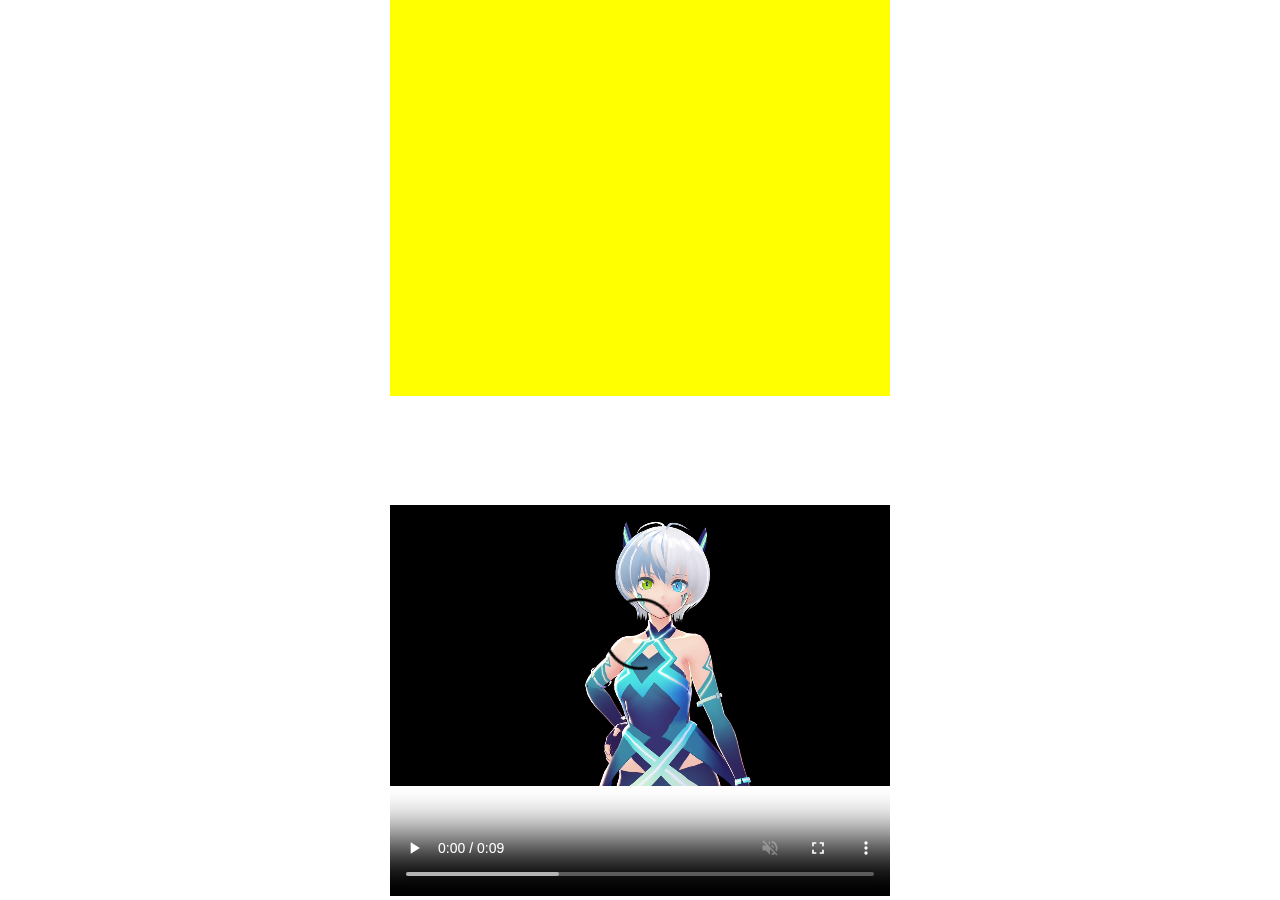
<file: Ejercicio sesion 10/index.html>
<!DOCTYPE html>
<html lang="en">
<head>
    <meta charset="UTF-8">
    <meta http-equiv="X-UA-Compatible" content="IE=edge">
    <meta name="viewport" content="width=device-width, initial-scale=1.0">
    <link href="estilos.css" rel="stylesheet">
    <title>Document</title>
</head>
<body>
    <div class="conteiner">
        <div class="caja"></div>
        <div class="video">
            <video width="500px" height="500px" src="Anime - 46447.mp4" alt="VIDEO" muted loop controls></video>
            <img class="img" src="video.jpg">
        </div>
    </div>
</body>
</html>
</file>
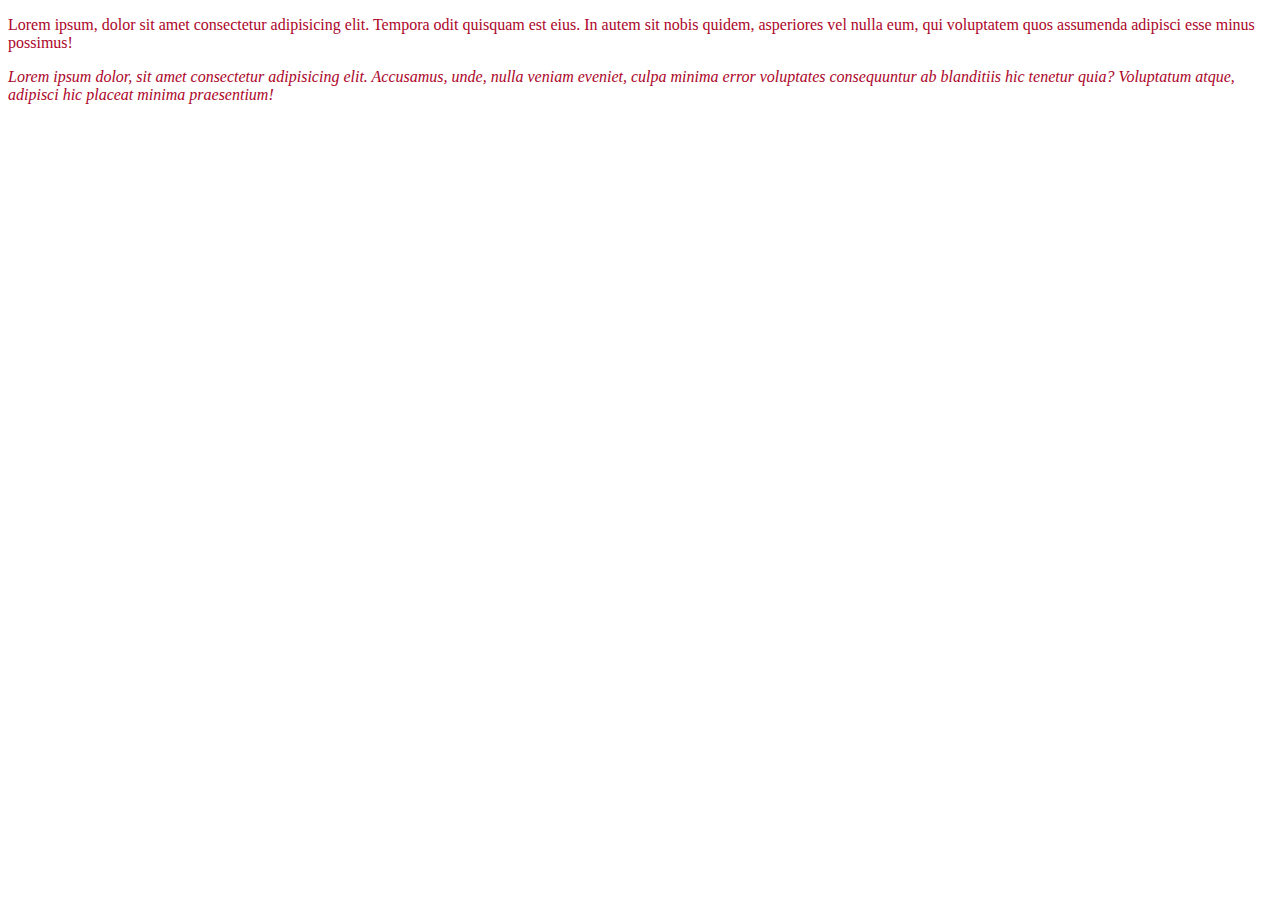
<file: Ejercicio sesion 4/index.html>
<!DOCTYPE html>
<html lang="en">
<head>
    <meta charset="UTF-8">
    <meta name="viewport" content="width=device-width, initial-scale=1.0">
    <title>HTML+CSS</title>
    <link href="estilos.css" type="text/css" rel="stylesheet" >
    <link rel="preconnect" href="https://fonts.googleapis.com">
    <link rel="preconnect" href="https://fonts.gstatic.com" crossorigin>
    <link href="https://fonts.googleapis.com/css2?family=Grape+Nuts&display=swap" rel="stylesheet">

</head>
<body>
    
    <div>
        <p>Lorem ipsum, dolor sit amet consectetur adipisicing elit. 
            Tempora odit quisquam est eius. In autem sit nobis quidem, asperiores vel nulla eum, 
            qui voluptatem quos assumenda adipisci esse minus possimus!</p>
    </div>
    
    <div>
        <p class="miparrafo">Lorem ipsum dolor, sit amet consectetur adipisicing elit. Accusamus, unde, nulla veniam eveniet, 
            culpa minima error voluptates 
            consequuntur ab blanditiis hic tenetur quia? Voluptatum atque, adipisci hic placeat minima praesentium!</p>
    </div>
    
</body>
</html>
</file>
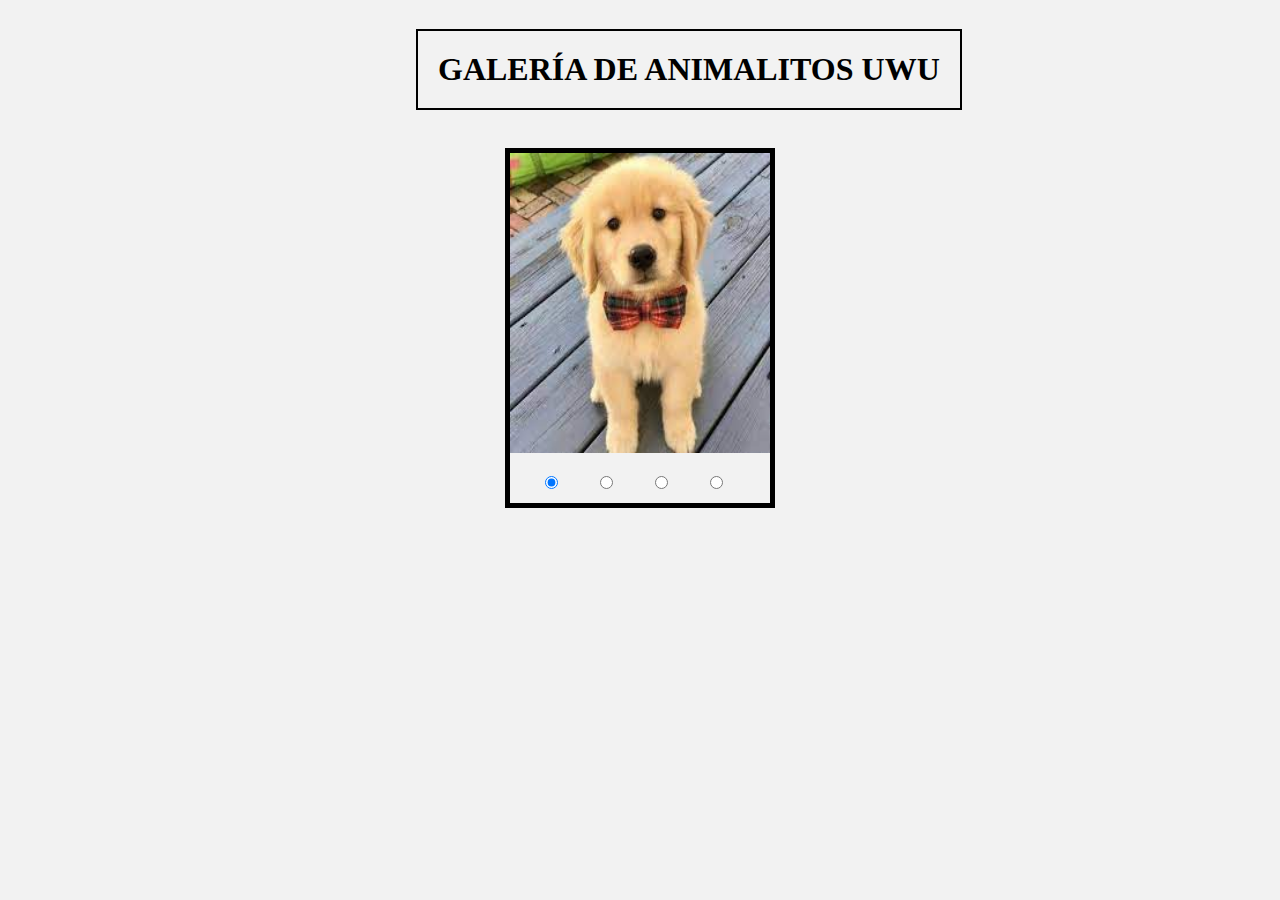
<file: Ejercicio sesion 5/index.html>
<!DOCTYPE html>
<html lang="en">
<head>
    <meta charset="UTF-8">
    <meta http-equiv="X-UA-Compatible" content="IE=edge">
    <meta name="viewport" content="width=device-width, initial-scale=1.0">
    <title>Sesion 5</title>
    <link href="estilos.css" type="text/css" rel="stylesheet" />
</head>
<body>
    <h1 class="encabezado1">GALERÍA DE ANIMALITOS UWU</h1>

    <div class="galeria">
        <input type="radio" name="navegacion" id="_1" checked/>
        <input type="radio" name="navegacion" id="_2" />
        <input type="radio" name="navegacion" id="_3" >
        <input type="radio" name="navegacion" id="_4" />

        <img src="perrito.jpg" width="260" height="300" alt="Galeria CSS 1"/>
        <img src="gatito.jpg" width="260" height="300" alt="Galeria CSS 2"/>
        <img src="patito.jpg" width="260" height="300" alt="Galeria CSS 3"/>
        <img src="conejito.jpg" width="260" height="300" alt="Galeria CSS 4"/>
    </div>
</body>
</html>
</file>
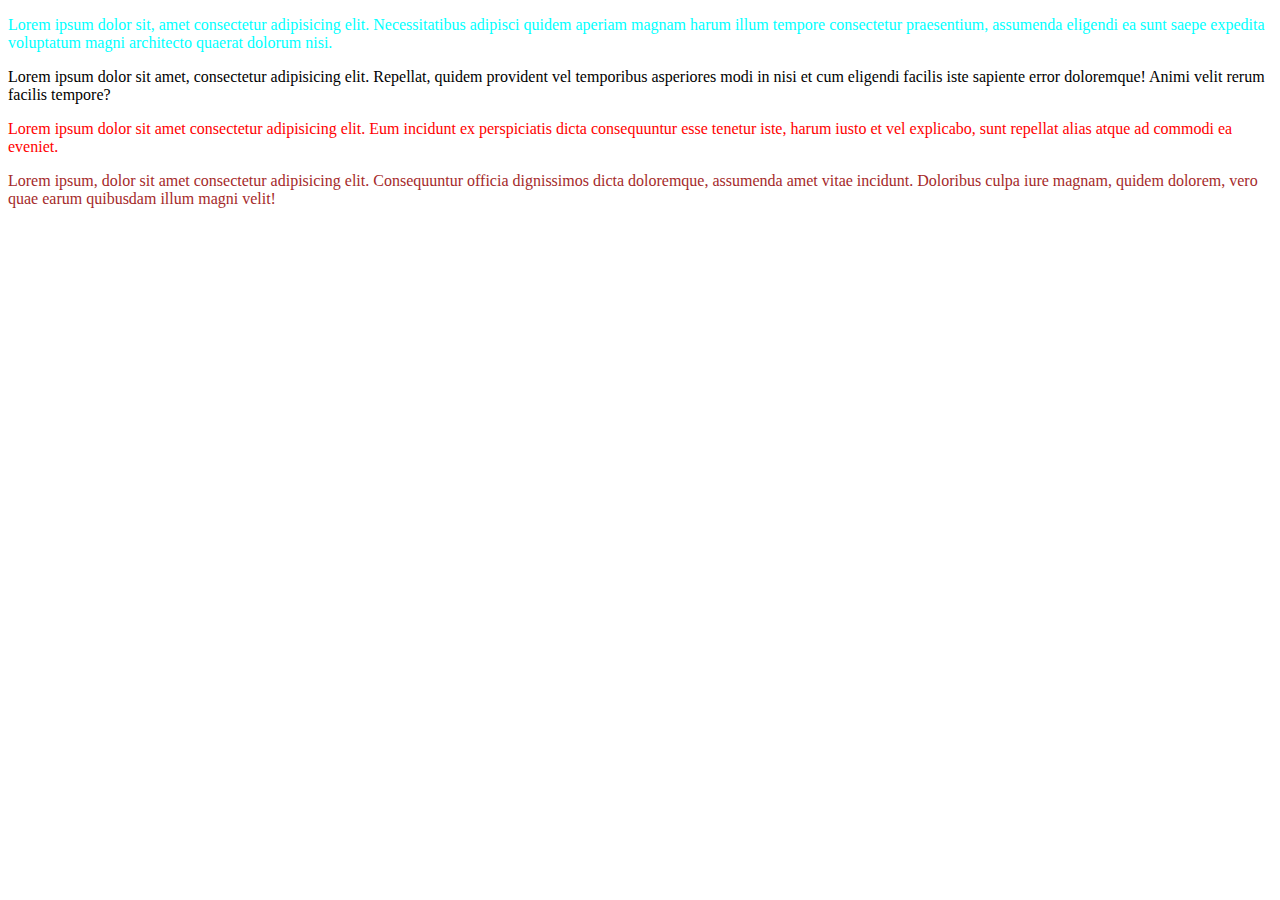
<file: Ejercicio sesion 6/index.html>
<!DOCTYPE html>
<html lang="en">
<head>
    <meta charset="UTF-8">
    <meta http-equiv="X-UA-Compatible" content="IE=edge">
    <meta name="viewport" content="width=device-width, initial-scale=1.0">
    <link href="especificidad.css" type="text/css" rel="stylesheet" />
    <title>Document</title>
</head>
<body>

    
    <p>
        Lorem ipsum dolor sit, amet consectetur adipisicing elit. Necessitatibus adipisci quidem aperiam magnam harum illum tempore consectetur praesentium, assumenda eligendi ea sunt saepe expedita voluptatum magni architecto quaerat dolorum nisi.
    </p>

    <p class="miparrafo">
        Lorem ipsum dolor sit amet, consectetur adipisicing elit. Repellat, quidem provident vel temporibus asperiores modi in nisi et cum eligendi facilis iste sapiente error doloremque! Animi velit rerum facilis tempore?
    </p>

    <div>
        <p>
            Lorem ipsum dolor sit amet consectetur adipisicing elit. Eum incidunt ex perspiciatis dicta consequuntur esse tenetur iste, harum iusto et vel explicabo, sunt repellat alias atque ad commodi ea eveniet.
        </p>
    </div>

    <div class="miparrafo">
        <p>
            Lorem ipsum, dolor sit amet consectetur adipisicing elit. Consequuntur officia dignissimos dicta doloremque, assumenda amet vitae incidunt. Doloribus culpa iure magnam, quidem dolorem, vero quae earum quibusdam illum magni velit!
        </p>
    </div>
</body>
</html>
</file>
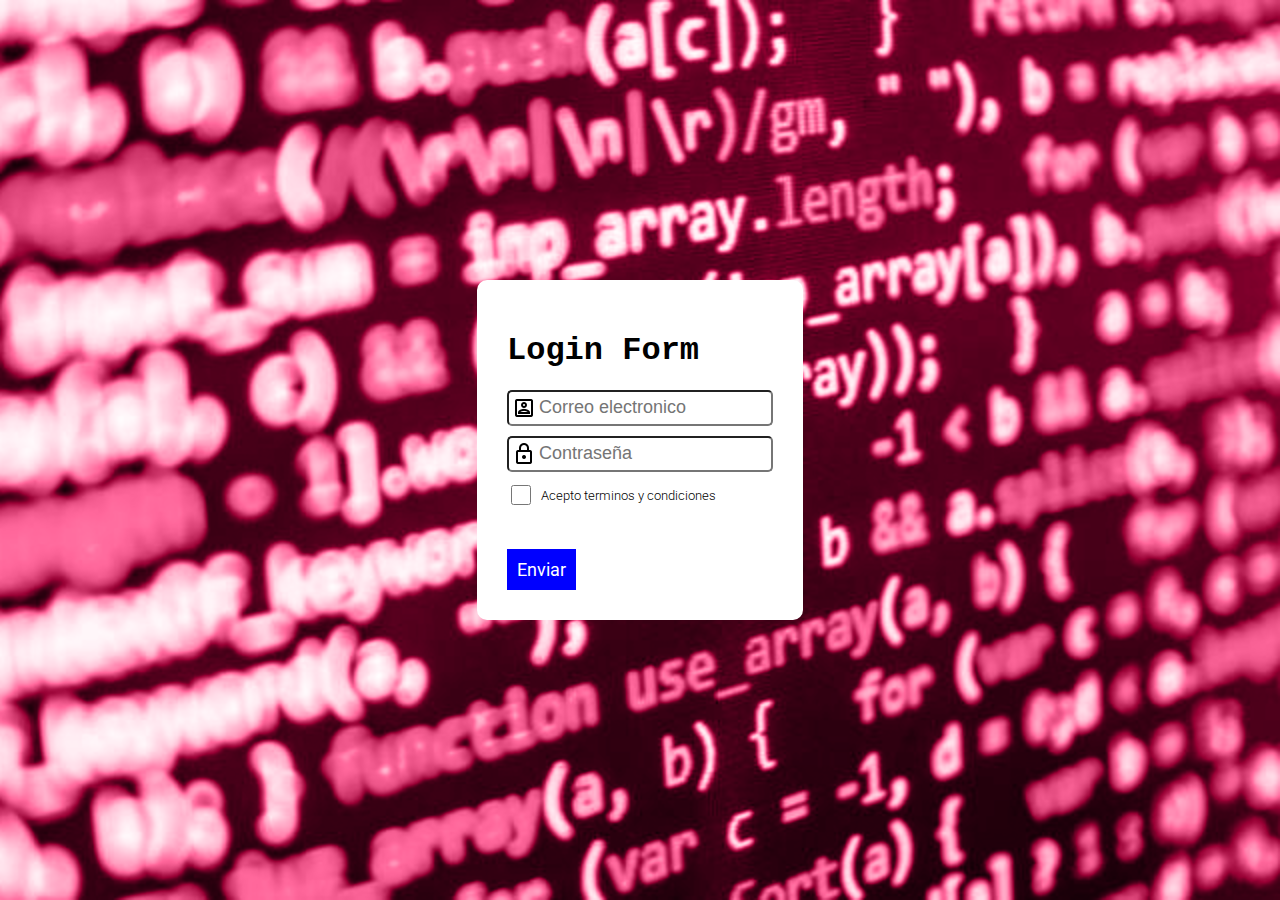
<file: Ejercicio sesion 7/index.html>
<!DOCTYPE html>
<html lang="en">
<head>
    <meta charset="UTF-8">
    <meta http-equiv="X-UA-Compatible" content="IE=edge">
    <meta name="viewport" content="width=device-width, initial-scale=1.0">
    <link href="estilos.css" type="text/css" rel="stylesheet">
    <link rel="preconnect" href="https://fonts.googleapis.com">
    <link rel="preconnect" href="https://fonts.gstatic.com" crossorigin>
    <link href="https://fonts.googleapis.com/css2?family=Roboto:ital,wght@1,300&display=swap" rel="stylesheet">
    <title>Document</title>
</head>
<body>
    <div class="contenedor">
        <div class="login-form">
            <form>
                <h1>Login Form</h1>
                <div class="login-form_field">
                    <input type="email" name="usuario" id="usuario" required class="login-form_field--usuario" placeholder="Correo electronico" />
                </div>
                <div class="login-form_field">
                    <input type="password" name="password" id="password" required class="login-form_field--password" placeholder="Contraseña"/>
                </div>
                <div class="login-form_field">
                    <input type="checkbox" name="check" class="login-form_field--checkbox" /><label for="check">Acepto terminos y condiciones</label>
                </div>
                <div class="login-form_button">
                    <button type="submit" class="login-form_button--button">Enviar</button>
                </div>
            </form>
        </div>
    </div>
</body>
</html>
</file>
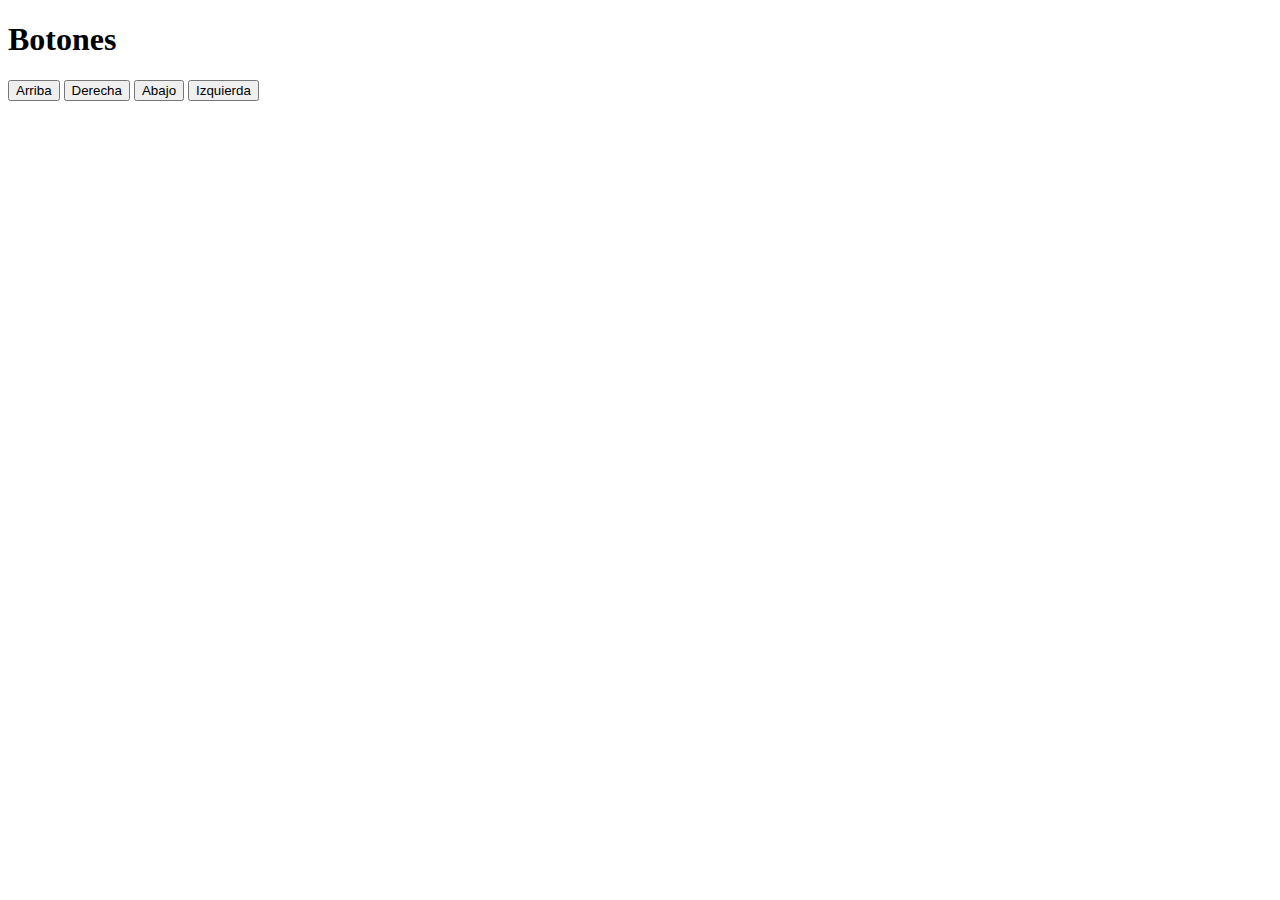
<file: Ejercicio sesion 8/index.html>
<!doctype html>
<html lang="es">
  <head>
    <!-- Required meta tags -->
    <meta charset="utf-8">
    <meta name="viewport" content="width=device-width, initial-scale=1">

    <!-- Bootstrap CSS -->
    <link href="https://cdn.jsdelivr.net/npm/bootstrap@5.0.2/dist/css/bootstrap.min.css" rel="stylesheet" integrity="sha384-EVSTQN3/azprG1Anm3QDgpJLIm9Nao0Yz1ztcQTwFspd3yD65VohhpuuCOmLASjC" crossorigin="anonymous">
    <link rel="stylesheet" href="https://cdnjs.cloudflare.com/ajax/libs/animate.css/4.1.1/animate.min.css"/>
    <title>Document</title>
  </head>
  <body>
    <h1 class="animate__animated animate__bounce animate__delay-1s animate__infinite	infinite">Botones</h1>

    <button type="button" class="btn btn-secondary" data-bs-toggle="tooltip" data-bs-placement="top" title="Arriba">
        Arriba
      </button>
      <button type="button" class="btn btn-secondary" data-bs-toggle="tooltip" data-bs-placement="right" title="Derecha">
        Derecha
      </button>
      <button type="button" class="btn btn-secondary" data-bs-toggle="tooltip" data-bs-placement="bottom" title="Abajo">
        Abajo
      </button>
      <button type="button" class="btn btn-secondary" data-bs-toggle="tooltip" data-bs-placement="left" title="Izquierda">
        Izquierda
      </button>
    

    
    <script src="https://cdn.jsdelivr.net/npm/bootstrap@5.0.2/dist/js/bootstrap.bundle.min.js" integrity="sha384-MrcW6ZMFYlzcLA8Nl+NtUVF0sA7MsXsP1UyJoMp4YLEuNSfAP+JcXn/tWtIaxVXM" crossorigin="anonymous"></script>
    <script>
        var tooltipTriggerList = [].slice.call(document.querySelectorAll('[data-bs-toggle="tooltip"]'))
        var tooltipList = tooltipTriggerList.map(function (tooltipTriggerEl) {
        return new bootstrap.Tooltip(tooltipTriggerEl)
        })
    </script>
   
  </body>
</html>
</file>
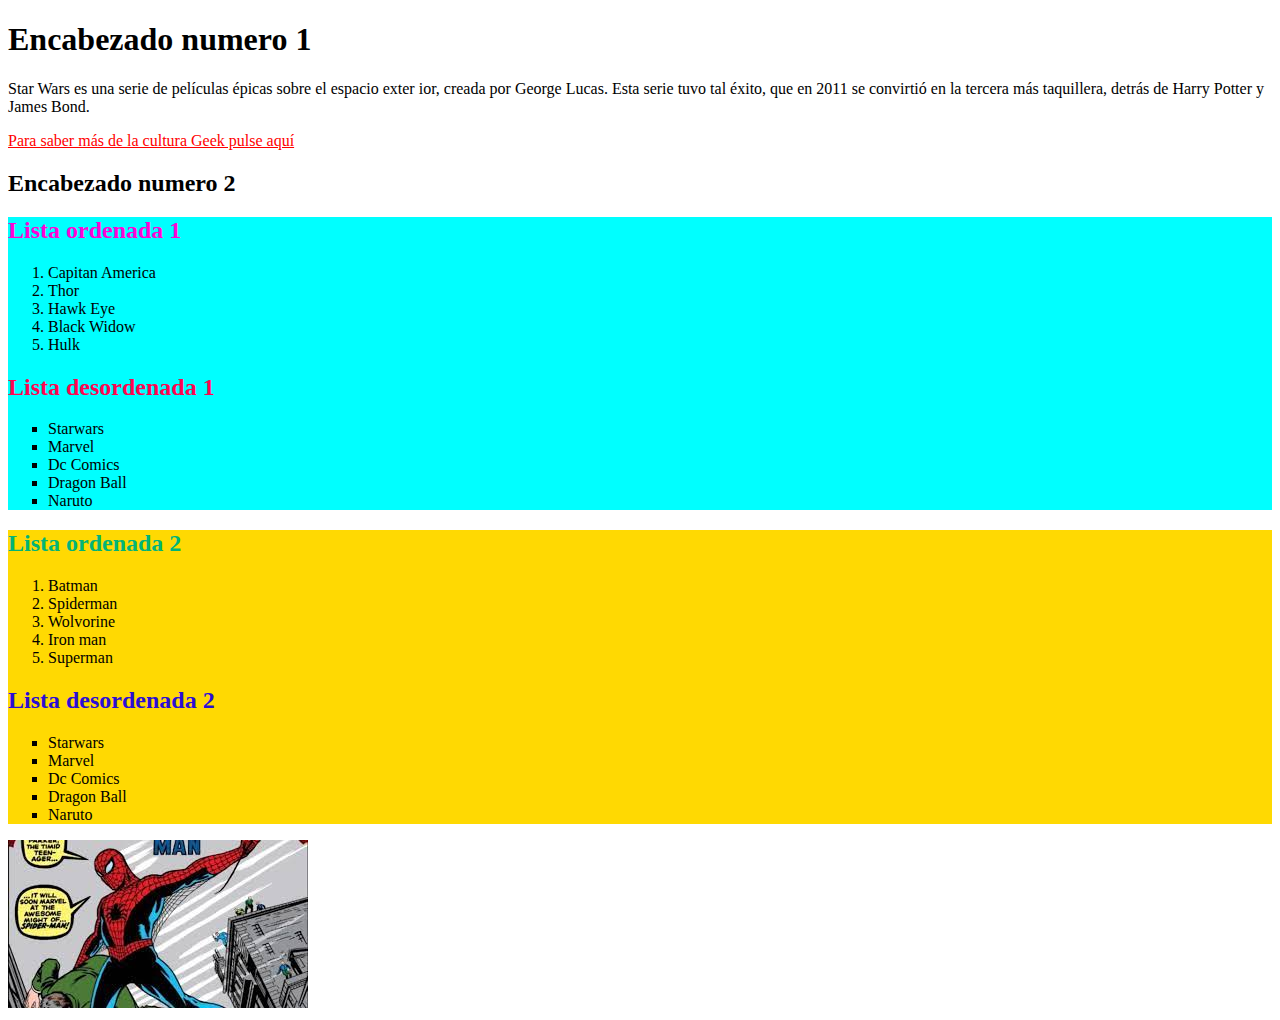
<file: T1.html>
<!DOCTYPE html>
<html lang="en">
<head>
    <meta charset="UTF-8">
    <meta http-equiv="X-UA-Compatible" content="IE=edge">
    <meta name="viewport" content="width=device-width, initial-scale=1.0">
    <title>HTML tarea 1</title>
</head>
<body>
     <!--ENCABEZADO 1-->
    <h1>Encabezado numero 1</h1>
    <!--PARRAFO-->
    <p>Star Wars es una serie de películas épicas sobre el espacio exter
    ior, creada por George Lucas. Esta serie tuvo tal éxito, 
    que en 2011 se convirtió en la tercera más taquillera, detrás de Harry
    Potter y James Bond.</p>

    <!--LINK-->
    <a  style="color:rgb(255, 0, 0)" href="https://geekculture.co/">Para saber más de la cultura Geek pulse aquí</a>

    <!--ENCABEZADO 2-->
    <h2>Encabezado numero 2</h2>

    <!--CONTENEDOR 1-->
   <div style="background: aqua;">
        <!--LISTAS2-->
        <h2 style="color: rgb(255, 2, 213);">Lista ordenada 1</h2>
        <ol>
            <li>Capitan America</li>
            <li>Thor</li>
            <li>Hawk Eye</li>
            <li>Black Widow</li>
            <li>Hulk</li>
        </ol>
        <h2 style="color: rgb(255, 4, 79);">Lista desordenada 1</h2>
        <ul type="square">
            <li>Starwars</li>
            <li>Marvel</li>
            <li>Dc Comics</li>
            <li>Dragon Ball</li>
            <li>Naruto</li>
            </ul>
   </div>
   
   <!--CONTENEDOR 2-->
    <div style="background: #ffd902 ;">
        <!--LISTAS2-->
        <h2 style="color: rgb(1, 180, 120);">Lista ordenada 2</h2>
        <ol>
            <li>Batman</li>
            <li>Spiderman</li>
            <li>Wolvorine</li>
            <li>Iron man</li>
            <li>Superman</li>
        </ol>

        <h2 style="color: rgb(43, 14, 212);">Lista desordenada 2</h2>
        <ul type="square">
            <li>Starwars</li>
            <li>Marvel</li>
            <li>Dc Comics</li>
            <li>Dragon Ball</li>
            <li>Naruto</li>
            </ul>
    </div>

    <img  id="spiderman" src="spidy.jpg">

</body>
</html>
</file>
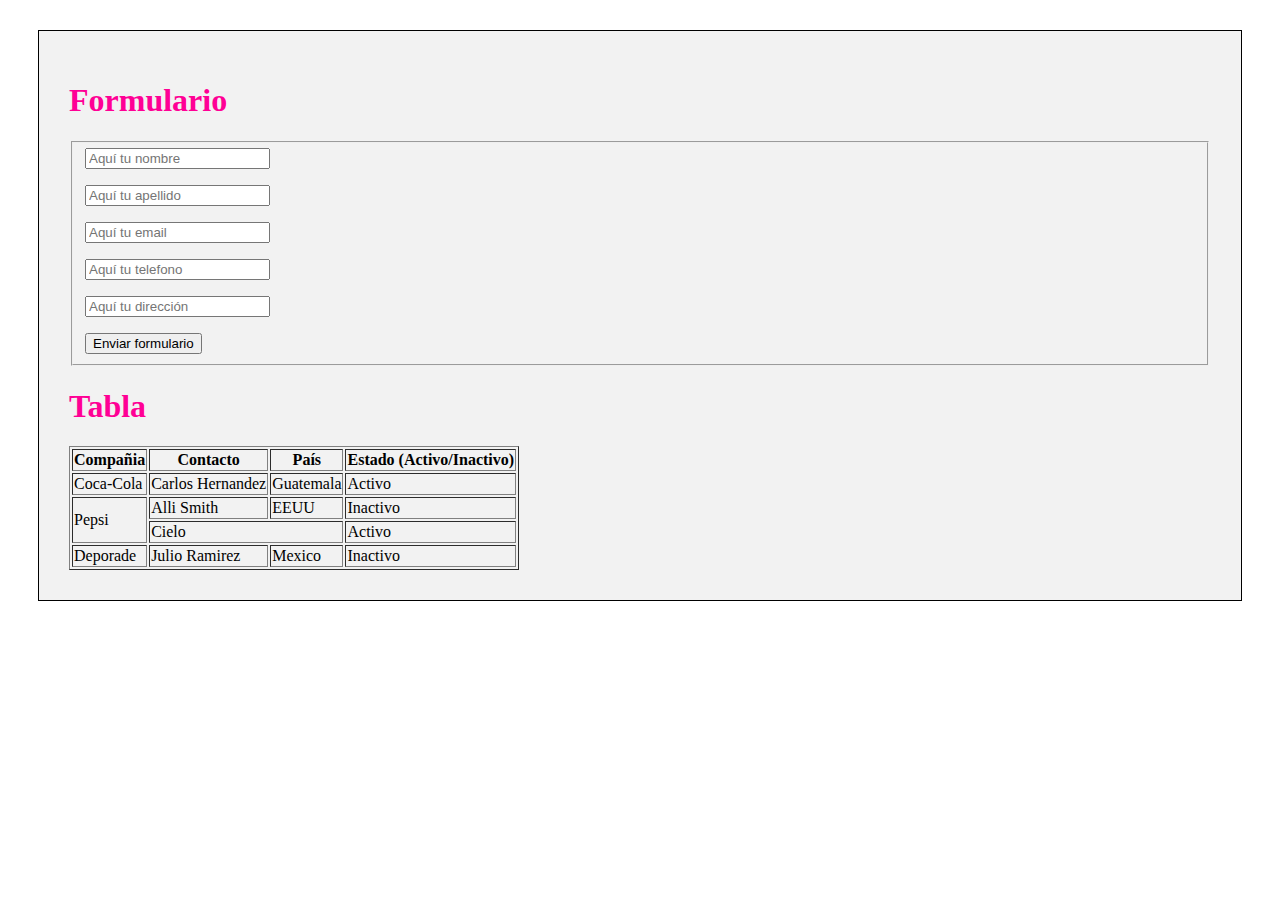
<file: T2.html>
<!DOCTYPE html>
<html lang="en">
<head>
    <meta charset="UTF-8">
    <meta http-equiv="X-UA-Compatible" content="IE=edge">
    <meta name="viewport" content="width=device-width, initial-scale=1.0">
    <title>Document</title>
</head>
<body>
    <form id="formulario1" method="post" style=" border: 1px #000 solid; margin: 30px; padding: 30px; 
    background-color: #f2f2f2;">

    <h1 style="color: rgb(255, 0, 149);">Formulario</h1>

    <fieldset>
        <div>
            <!---FORMULARIO PARA EL NOMBRE-->
            <input name="nombre" pattern="[A-Za-z0-9]+" required type="text" placeholder="Aquí tu nombre"/>
            <p></p>
            <!---CASILLA PARA EL APELLIDO-->
            <input type="text" placeholder="Aquí tu apellido" />
            <p></p>
            <!---CASILLA PARA EL EMAIL-->
            <input type="email" required placeholder="Aquí tu email" />
            <p></p>
            <!---CASILLA PARA EL TELEFONO-->
            <input type="tel" required value="" placeholder="Aquí tu telefono" />
            <p></p>
            <!---CASILLA PARA EL DIRECCION-->
            <input type="text" placeholder="Aquí tu dirección" />
            <p></p>
            <!---BOTON DE ENTREGA-->            
            <input type="submit" value="Enviar formulario"/>
        </div>
    </fieldset>
    <p></p>
    <div>
        <h1 style="color: rgb(255, 0, 149);">Tabla</h1>
        <table border="1">
            <tr>
                <th>Compañia</th>
                <th>Contacto</th>
                <th>País</th>
                <th>Estado (Activo/Inactivo)</th>
            </tr>
            <tr>
                <td>Coca-Cola</td>
                <td>Carlos Hernandez</td>
                <td>Guatemala</td>
                <td>Activo</td>
            </tr>
            <tr>
                <td rowspan="2">Pepsi</td>
                <td>Alli Smith</td>
                <td>EEUU</td>
                <td>Inactivo</td>
            </tr>
            <tr>
                <td colspan="2">Cielo</td>
                <td>Activo</td>
            </tr>
            <tr>
                <td>Deporade</td>
                <td>Julio Ramirez</td>
                <td>Mexico</td>
                <td>Inactivo</td>
            </tr>
        </table>
    </div>

    </form>

</body>
</html>

<!--colspan es para ocupar dos o más columnas-->
<!--rowspan es para ocupar dos o más filas-->
</file>
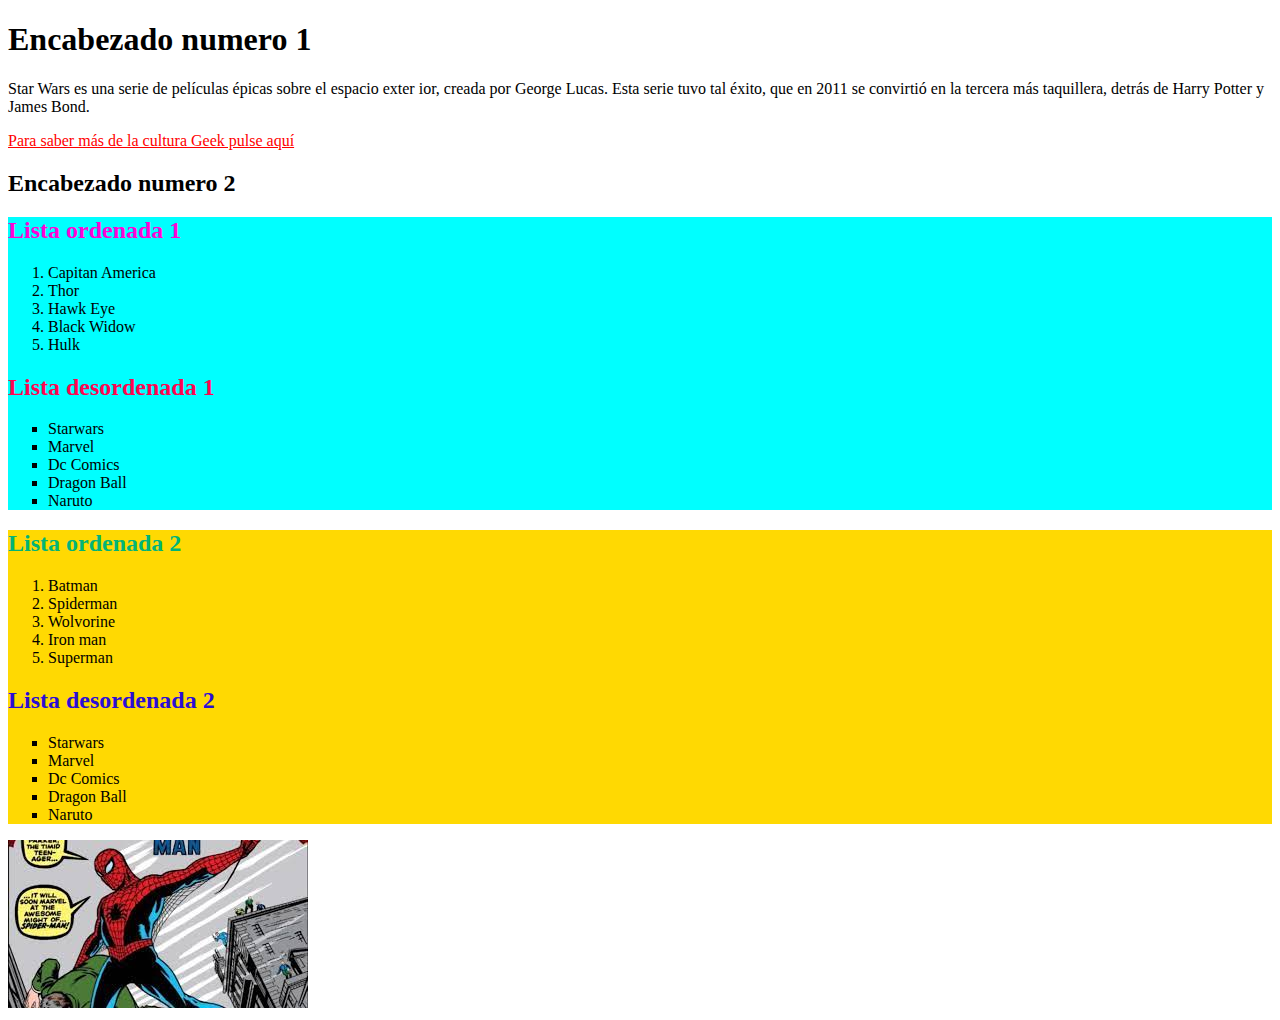
<file: T`1.html>
<!DOCTYPE html>
<html lang="en">
<head>
    <meta charset="UTF-8">
    <meta http-equiv="X-UA-Compatible" content="IE=edge">
    <meta name="viewport" content="width=device-width, initial-scale=1.0">
    <title>Document</title>
</head>
<body>
    
    <h1>Encabezado numero 1</h1>

    <p>Star Wars es una serie de películas épicas sobre el espacio exter
    ior, creada por George Lucas. Esta serie tuvo tal éxito, 
    que en 2011 se convirtió en la tercera más taquillera, detrás de Harry
    Potter y James Bond.</p>
    <a  style="color:rgb(255, 0, 0)" href="https://geekculture.co/">Para saber más de la cultura Geek pulse aquí</a>

    <h2>Encabezado numero 2</h2>
   <div style="background: aqua;">
        <!--LISTAS2-->
        <h2 style="color: rgb(255, 2, 213);">Lista ordenada 1</h2>
        <ol>
            <li>Capitan America</li>
            <li>Thor</li>
            <li>Hawk Eye</li>
            <li>Black Widow</li>
            <li>Hulk</li>
        </ol>
        <h2 style="color: rgb(255, 4, 79);">Lista desordenada 1</h2>
        <ul type="square">
            <li>Starwars</li>
            <li>Marvel</li>
            <li>Dc Comics</li>
            <li>Dragon Ball</li>
            <li>Naruto</li>
            </ul>
   </div>
    <div style="background: #ffd902 ;">
        <!--LISTAS2-->
        <h2 style="color: rgb(1, 180, 120);">Lista ordenada 2</h2>
        <ol>
            <li>Batman</li>
            <li>Spiderman</li>
            <li>Wolvorine</li>
            <li>Iron man</li>
            <li>Superman</li>
        </ol>

        <h2 style="color: rgb(43, 14, 212);">Lista desordenada 2</h2>
        <ul type="square">
            <li>Starwars</li>
            <li>Marvel</li>
            <li>Dc Comics</li>
            <li>Dragon Ball</li>
            <li>Naruto</li>
            </ul>
    </div>

    <img  id="spiderman" src="spidy.jpg">

</body>
</html>
</file>
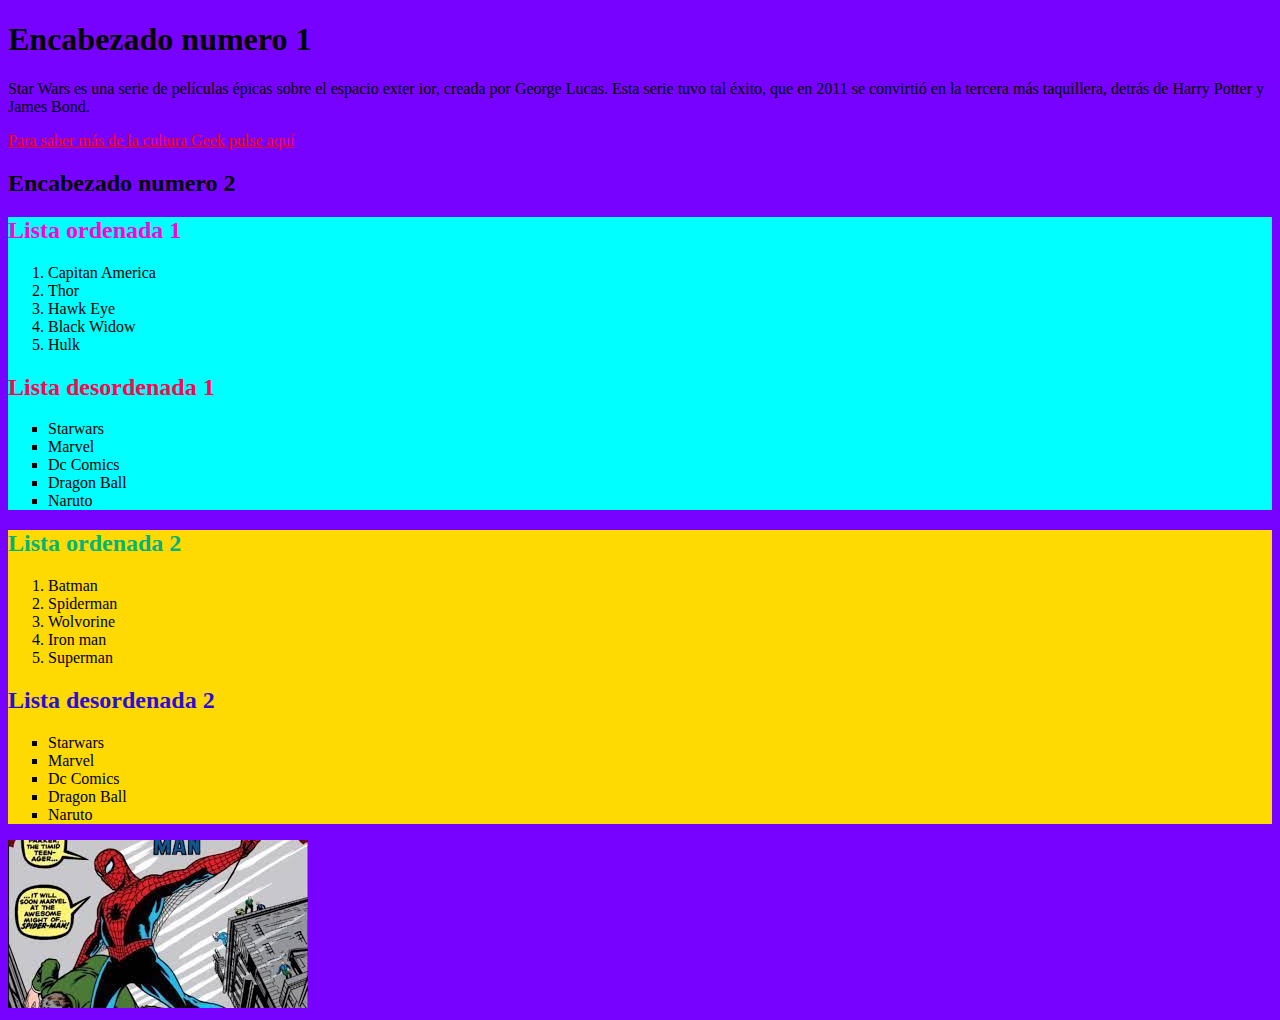
<file: Ejercicio sesion 1/T1.html>
<!DOCTYPE html>
<html lang="en">
<head>
    <meta charset="UTF-8">
    <meta http-equiv="X-UA-Compatible" content="IE=edge">
    <meta name="viewport" content="width=device-width, initial-scale=1.0">
    <title>HTML tarea 1</title>
</head>
<body style="background: #7802ff;">
     <!--ENCABEZADO 1-->
    <h1>Encabezado numero 1</h1>
    <!--PARRAFO-->
    <p>Star Wars es una serie de películas épicas sobre el espacio exter
    ior, creada por George Lucas. Esta serie tuvo tal éxito, 
    que en 2011 se convirtió en la tercera más taquillera, detrás de Harry
    Potter y James Bond.</p>

    <!--LINK-->
    <a  style="color:rgb(255, 0, 0)" href="https://geekculture.co/">Para saber más de la cultura Geek pulse aquí</a>

    <!--ENCABEZADO 2-->
    <h2>Encabezado numero 2</h2>

    <!--CONTENEDOR 1-->
   <div style="background: aqua;">
        <!--LISTAS2-->
        <h2 style="color: rgb(255, 2, 213);">Lista ordenada 1</h2>
        <ol>
            <li>Capitan America</li>
            <li>Thor</li>
            <li>Hawk Eye</li>
            <li>Black Widow</li>
            <li>Hulk</li>
        </ol>
        <h2 style="color: rgb(255, 4, 79);">Lista desordenada 1</h2>
        <ul type="square">
            <li>Starwars</li>
            <li>Marvel</li>
            <li>Dc Comics</li>
            <li>Dragon Ball</li>
            <li>Naruto</li>
            </ul>
   </div>
   
   <!--CONTENEDOR 2-->
    <div style="background: #ffd902 ;">
        <!--LISTAS2-->
        <h2 style="color: rgb(1, 180, 120);">Lista ordenada 2</h2>
        <ol>
            <li>Batman</li>
            <li>Spiderman</li>
            <li>Wolvorine</li>
            <li>Iron man</li>
            <li>Superman</li>
        </ol>

        <h2 style="color: rgb(43, 14, 212);">Lista desordenada 2</h2>
        <ul type="square">
            <li>Starwars</li>
            <li>Marvel</li>
            <li>Dc Comics</li>
            <li>Dragon Ball</li>
            <li>Naruto</li>
            </ul>
    </div>

    <img  id="spiderman" src="spidy.jpg">

</body>
</html>
</file>
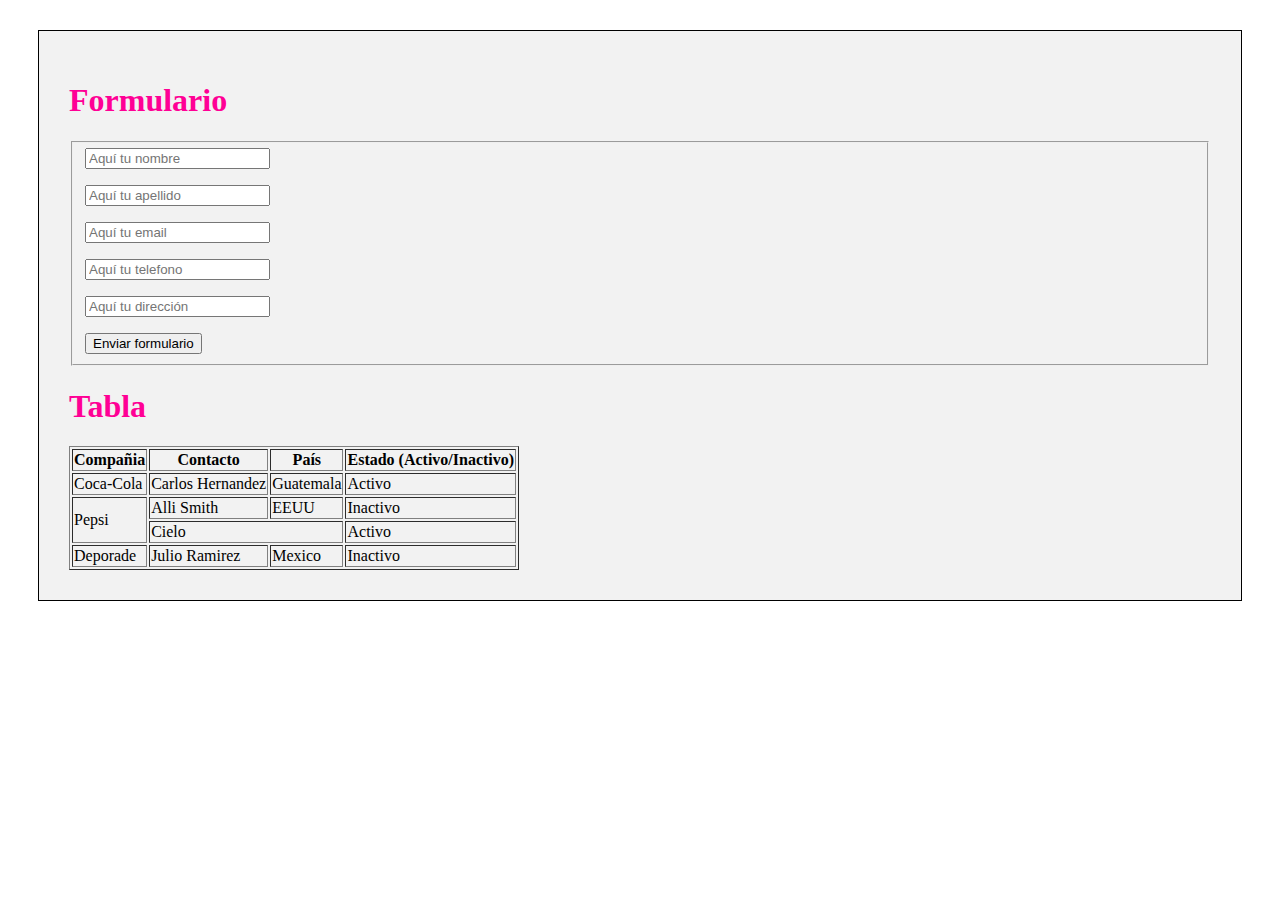
<file: Ejercicio sesion 2/T2.html>
<!DOCTYPE html>
<html lang="en">
<head>
    <meta charset="UTF-8">
    <meta http-equiv="X-UA-Compatible" content="IE=edge">
    <meta name="viewport" content="width=device-width, initial-scale=1.0">
    <title>Document</title>
</head>
<body>
    <form id="formulario1" method="post" style=" border: 1px #000 solid; margin: 30px; padding: 30px; 
    background-color: #f2f2f2;">

    <h1 style="color: rgb(255, 0, 149);">Formulario</h1>

    <fieldset>
        <div>
            <!---FORMULARIO PARA EL NOMBRE-->
            <input name="nombre" pattern="[A-Za-z0-9]+" required type="text" placeholder="Aquí tu nombre"/>
            <p></p>
            <!---CASILLA PARA EL APELLIDO-->
            <input type="text" placeholder="Aquí tu apellido" />
            <p></p>
            <!---CASILLA PARA EL EMAIL-->
            <input type="email" required placeholder="Aquí tu email" />
            <p></p>
            <!---CASILLA PARA EL TELEFONO-->
            <input type="tel" required value="" placeholder="Aquí tu telefono" />
            <p></p>
            <!---CASILLA PARA EL DIRECCION-->
            <input type="text" placeholder="Aquí tu dirección" />
            <p></p>
            <!---BOTON DE ENTREGA-->            
            <input type="submit" value="Enviar formulario"/>
        </div>
    </fieldset>
    <p></p>
    <div>
        <h1 style="color: rgb(255, 0, 149);">Tabla</h1>
        <table border="1">
            <tr>
                <th>Compañia</th>
                <th>Contacto</th>
                <th>País</th>
                <th>Estado (Activo/Inactivo)</th>
            </tr>
            <tr>
                <td>Coca-Cola</td>
                <td>Carlos Hernandez</td>
                <td>Guatemala</td>
                <td>Activo</td>
            </tr>
            <tr>
                <td rowspan="2">Pepsi</td>
                <td>Alli Smith</td>
                <td>EEUU</td>
                <td>Inactivo</td>
            </tr>
            <tr>
                <td colspan="2">Cielo</td>
                <td>Activo</td>
            </tr>
            <tr>
                <td>Deporade</td>
                <td>Julio Ramirez</td>
                <td>Mexico</td>
                <td>Inactivo</td>
            </tr>
        </table>
    </div>

    </form>

</body>
</html>

<!--colspan es para ocupar dos o más columnas-->
<!--rowspan es para ocupar dos o más filas-->
</file>
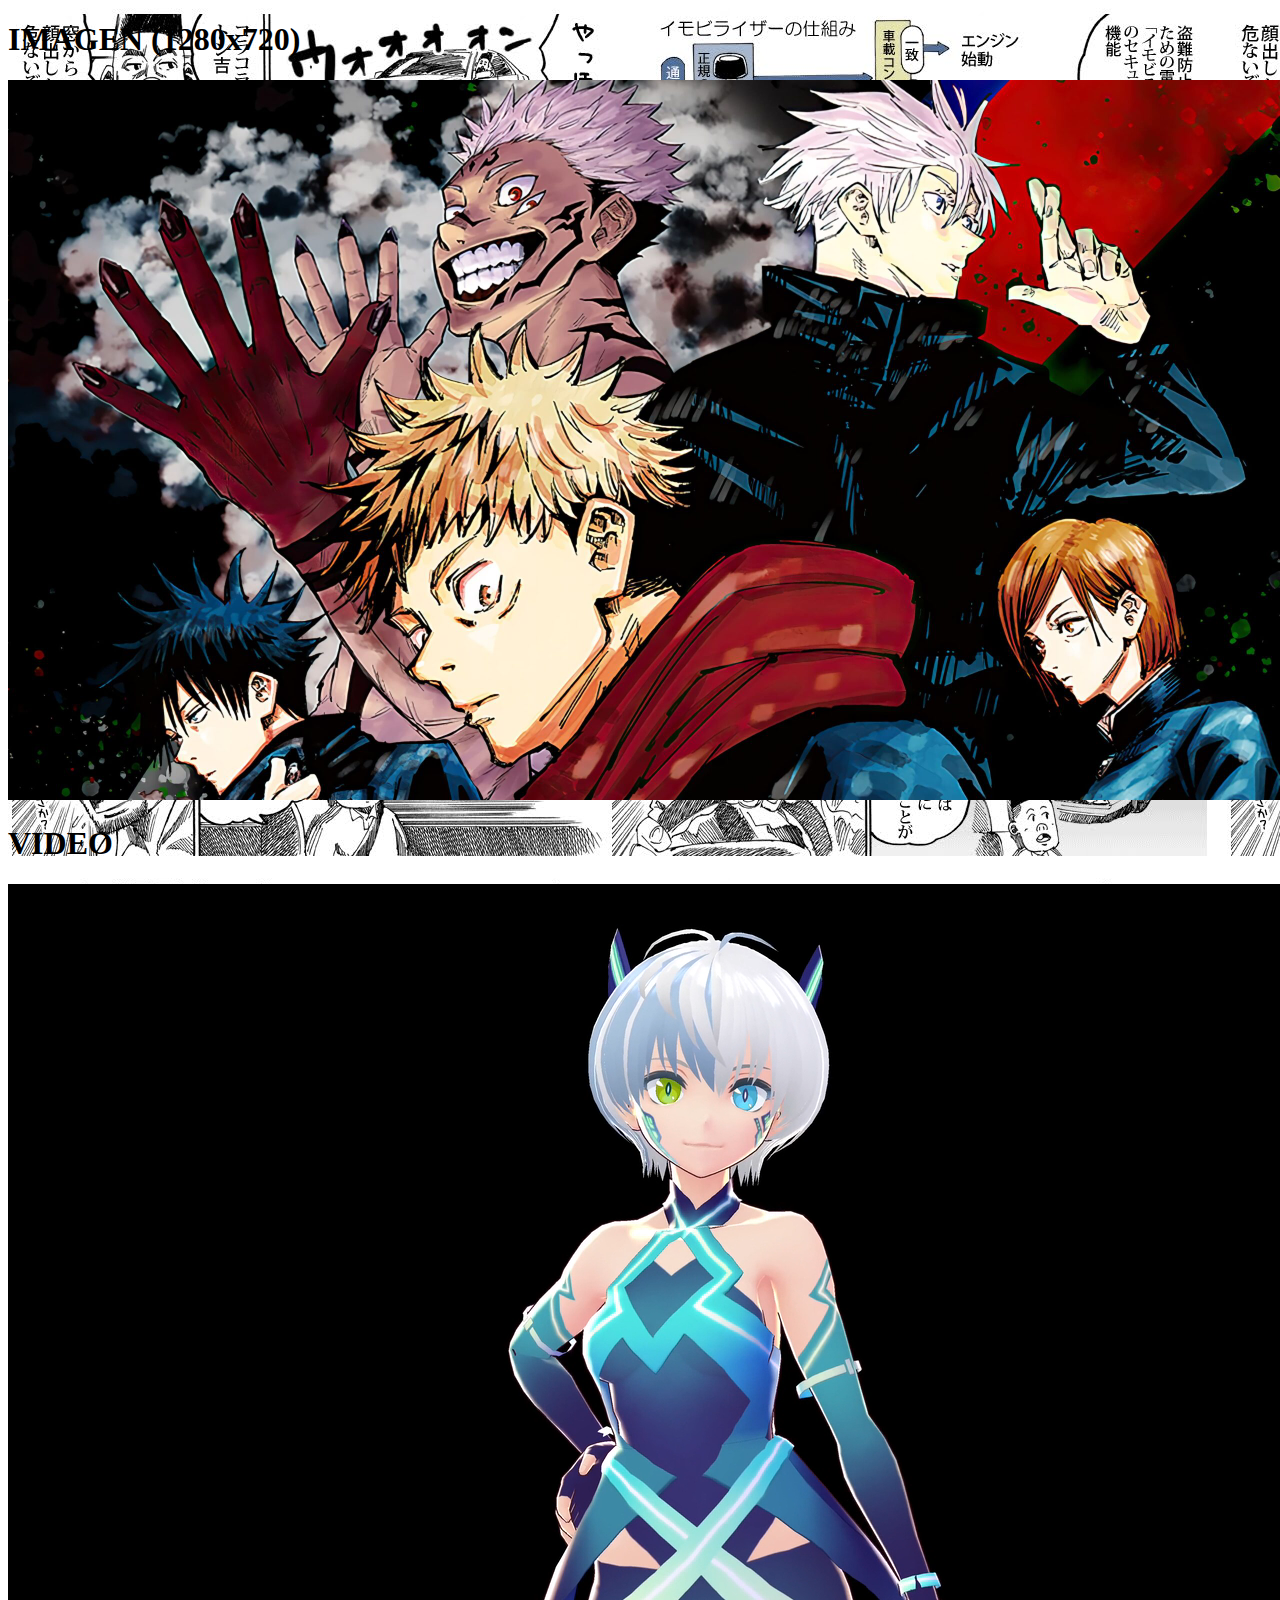
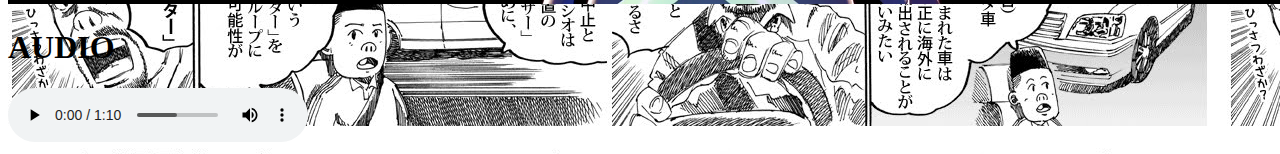
<file: Ejercicio sesion 3/T3.html>
<!DOCTYPE html>
<html lang="en">
<head>
    <meta charset="UTF-8">
    <meta http-equiv="X-UA-Compatible" content="IE=edge">
    <meta name="viewport" content="width=device-width, initial-scale=1.0">
    <title>T3</title>
</head>
<body style="background-image: url(japan_comic_daily.jpg) ;">
    <div>
        <h1>IMAGEN (1280x720)</h1>
        <img src="Img 1.jpeg" alt="Girl in a jacket" width="1280" height="720">
    </div>

    <div>
        <h1>VIDEO</h1>
        <video src="Anime - 46447.mp4" muted autoplay loop></video>
    </div>

    <div>
        <h1>AUDIO</h1>
        <audio src="rain-and-nostalgia-version-60s-10820.mp3" controls></audio>
    </div>
    
</body>
</html>
</file>
<file: Ejercicio sesion 10/estilos.css>
* {
    margin: 0;
    padding: 0;
}


.conteiner {
    display: flex;
    width: 100%;
    height: 100%;
    position: absolute;
    flex-direction: column;
    align-items: center;
    justify-content: center;
}

.caja {
    width: 500px;
    height: 500px;
    background-color: yellow;
}

.img {
    display: none;
}

@media screen AND (max-width: 800px) {
    .caja {
        background-color: green;
    }
    .video {
        display: none;
    }

    .img {
        display: block;
    }
}
</file>
<file: Ejercicio sesion 4/estilos.css>
* {
    color: #ac0529;
}

.miparrafo {
    font-style: italic;
}
</file>
<file: Ejercicio sesion 5/estilos.css>
* {
    background-color: #f2f2f2;
}

.galeria {
    height: 350px;
    width: 260px;
    margin: 1em auto;
    border: 5px solid #000;
    position: relative;
    overflow: hidden;
}

.galeria img {
    position: absolute;
    top: 0;
    left: 0;
    opacity: 0;
    transition: opacity 3s;
    max-width: 100%;
}

.galeria input[type="radio"] {
    position: relative;
    top:320px;
    margin-left: 35px;
}

h1.encabezado1 {
    display: inline-block;
    position: relative;
    right: -408px;
    border: solid 2px #000;
    padding: 20px;
}

.galeria input[type="radio"]:nth-of-type(1):checked ~ img:nth-of-type(1) {
    opacity: 1;
}

.galeria input[type="radio"]:nth-of-type(2):checked ~ img:nth-of-type(2) {
    opacity: 1;
}

.galeria input[type="radio"]:nth-of-type(3):checked ~ img:nth-of-type(3) {
    opacity: 1;
}

.galeria input[type="radio"]:nth-of-type(4):checked ~ img:nth-of-type(4) {
    opacity: 1;
}
</file>
<file: Ejercicio sesion 6/especificidad.css>
p {
    color: #00ffff;
}

p.miparrafo {
    color: #000000;
}

div p{
    color: #ff0000;
}

div.miparrafo p {
    color:#a52a2a;
}
</file>
<file: Ejercicio sesion 7/estilos.css>
html, body {
    margin: 0; 
}

body {
    background-image: url(fondo.jpg);
    background-size: cover;
    background-repeat: no-repeat;
    background-attachment: fixed;
    background-position: center;
    background-blend-mode: luminosity;
    background-color: #a50d41;
    font-family: 'Roboto';
    font-weight: 300;
}

.contenedor {
    display: flex;
    position: absolute;
    width: 100%;
    height: 100%;
    flex-direction: column;
    align-content: center;
    justify-content: center;
    align-items: center;
}

.login-form {
    background-color: #fff;
    max-width: 400px;
    padding: 30px;
    border-radius: 10px;
    margin: 20px;
}

h1{
    font-family: 'Courier New', Courier, monospace;
}

.login-form_field{
    margin-bottom: 10px;
}

.login-form_field input {
    width: 230px;
    max-width: 100%;
    height: 30px;
    border: 1 px solid #ccc;
    border-radius: 5px; 
    font-size: 18px;
}

input.login-form_field--checkbox  {
    width: auto;
    height: 20px;
    width: 20px;
}

[for="check"] {
    font-size: 13px;
    position: relative;
    top: -5px;
    margin-left: 7px;
}


button.login-form_button--button {
    background-color: blue;
    border: 0;
    padding: 10px;
    margin-top: 30px;
    font-size: 18px;
    font-family: 'Roboto';
    color: #fff;
}

input#usuario {
    background: transparent;
    background-image: url(user.png);
    background-repeat: no-repeat;
    background-position: 3px;
    padding-left: 30px;
}

input#password {
    background-image: url(password.png);
    background-repeat: no-repeat;
    background-position: 3px;
    padding-left: 30px;
}
</file>
